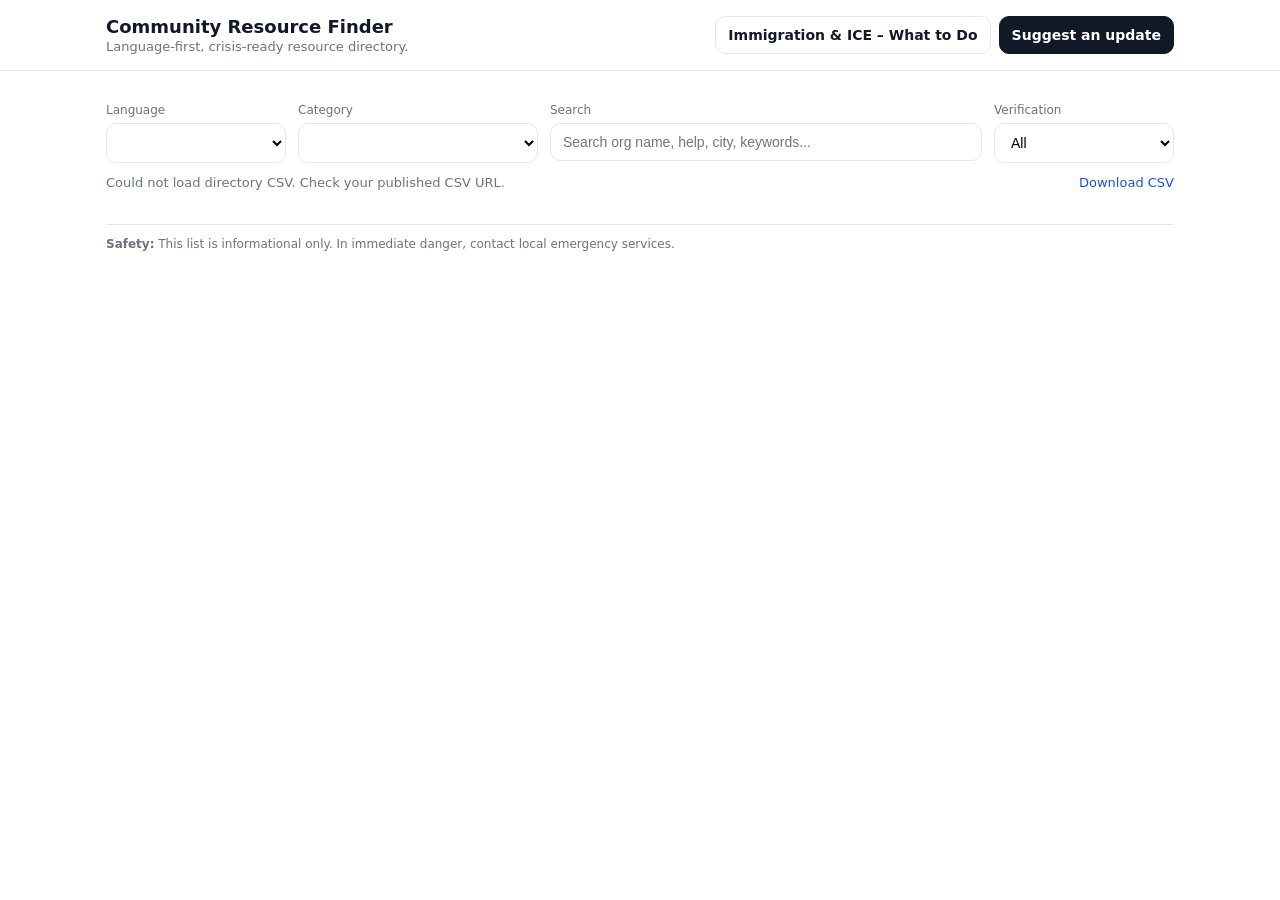
<file: index.html>
<!doctype html>
<html lang="en">
<head>
  <meta charset="utf-8" />
  <meta name="viewport" content="width=device-width,initial-scale=1" />
  <title>Community Resource Finder</title>
  <link rel="stylesheet" href="styles.css" />
</head>
<body>
  <header class="site-header">
    <div class="container">
      <div class="brand">
        <div class="brand-title">Community Resource Finder</div>
        <div class="brand-subtitle">Language-first, crisis-ready resource directory.</div>
      </div>

      <div class="header-actions">
        <a class="button button-outline" id="iceGuidanceLink" href="ice.html">Immigration & ICE – What to Do</a>
        <a class="button" id="submitUpdateLink" href="#" target="_blank" rel="noopener">Suggest an update</a>
      </div>
    </div>
  </header>

  <main class="container">
    <section class="controls">
      <div class="control">
        <label for="languageSelect">Language</label>
        <select id="languageSelect"></select>
      </div>

      <div class="control">
        <label for="categorySelect">Category</label>
        <select id="categorySelect"></select>
      </div>

      <div class="control control-grow">
        <label for="searchInput">Search</label>
        <input id="searchInput" type="search" placeholder="Search org name, help, city, keywords..." />
      </div>

      <div class="control">
        <label for="verifiedSelect">Verification</label>
        <select id="verifiedSelect">
          <option value="all">All</option>
          <option value="verified">Verified</option>
          <option value="needs_review">Needs review</option>
          <option value="new">Newly added</option>
        </select>
      </div>
    </section>

    <section class="meta">
      <div id="statusLine" class="status-line">Loading…</div>
      <div class="meta-right">
        <a id="downloadCsvLink" href="#" target="_blank" rel="noopener">Download CSV</a>
      </div>
    </section>

    <section id="cards" class="cards"></section>

    <footer class="footer">
      <div class="footer-inner">
        <div><strong>Safety:</strong> This list is informational only. In immediate danger, contact local emergency services.</div>
        <div id="lastUpdated"></div>
      </div>
    </footer>
  </main>

  <script src="scripts/config.js"></script>
  <script src="scripts/app.js"></script>
</body>
</html>
</file>
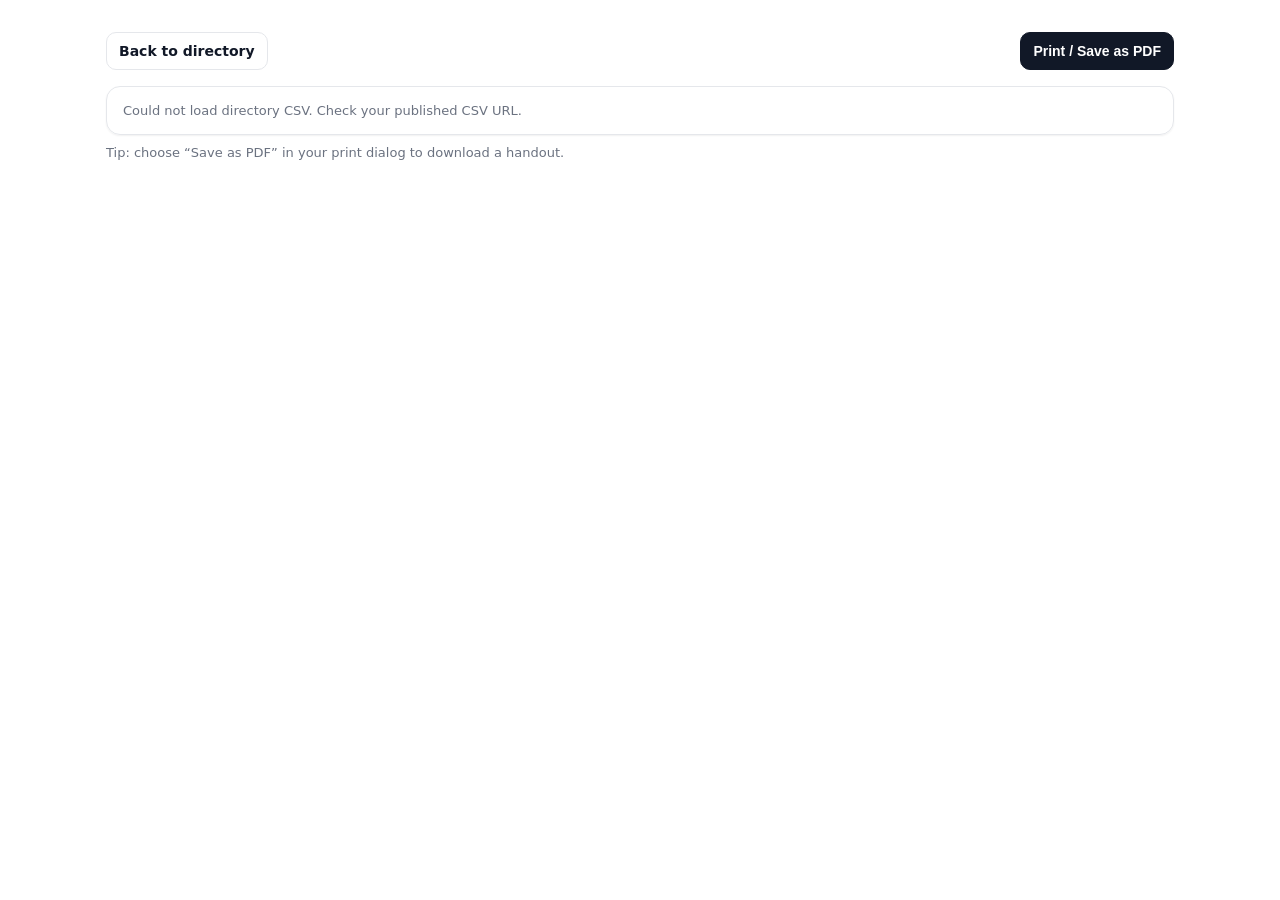
<file: handout.html>
<!doctype html>
<html lang="en">
<head>
  <meta charset="utf-8" />
  <meta name="viewport" content="width=device-width,initial-scale=1" />
  <title>Resource Handout</title>
  <link rel="stylesheet" href="styles.css" />
</head>
<body class="handout">
  <main class="container">
    <div class="handout-actions no-print">
      <a class="button button-outline" href="index.html">Back to directory</a>
      <button class="button" onclick="window.print()">Print / Save as PDF</button>
    </div>

    <article id="handoutCard" class="handout-card">
      <div class="skeleton">Loading…</div>
    </article>

    <div class="no-print handout-note">
      Tip: choose “Save as PDF” in your print dialog to download a handout.
    </div>
  </main>

  <script src="scripts/config.js"></script>
  <script src="scripts/app.js"></script>
</body>
</html>
</file>
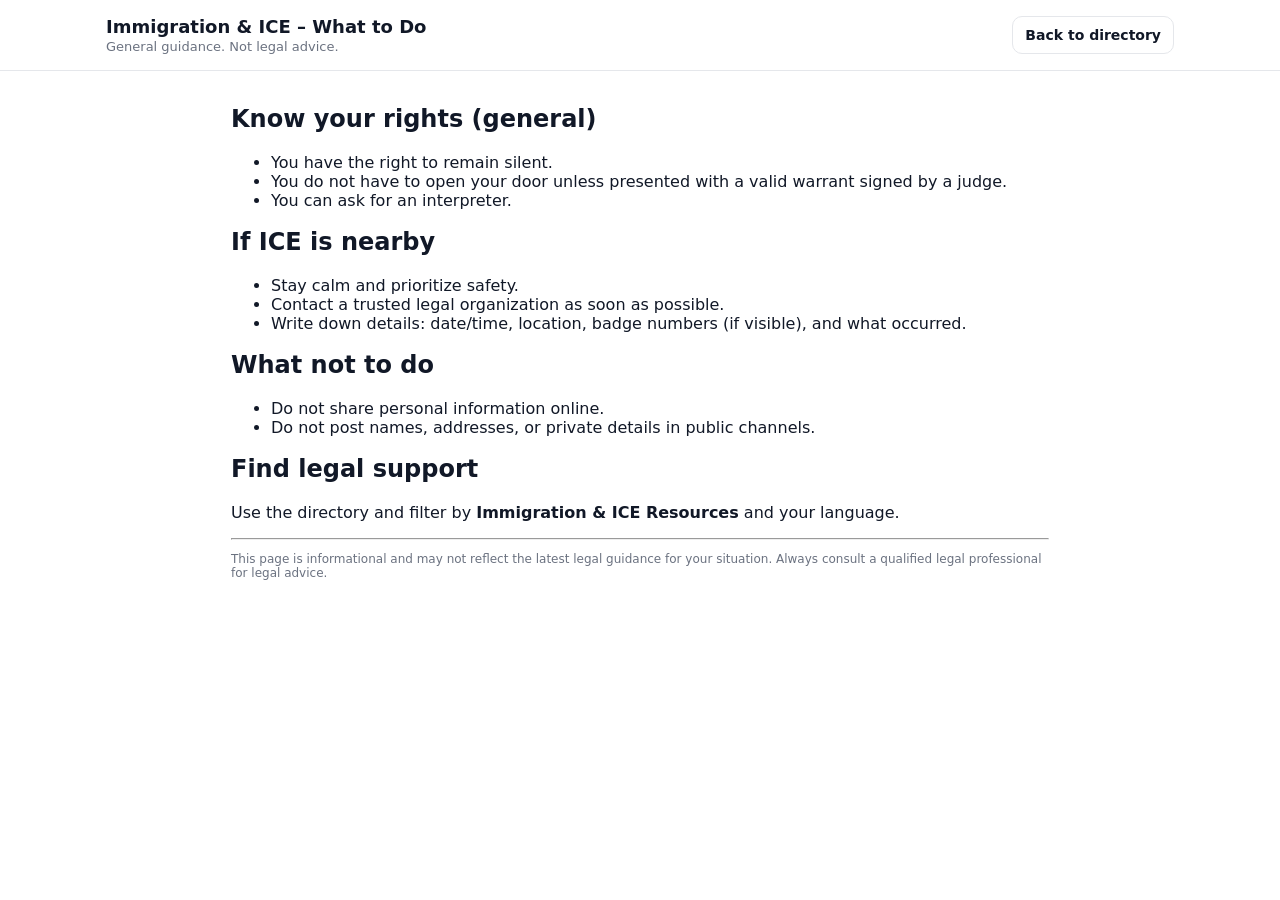
<file: ice.html>
<!doctype html>
<html lang="en">
<head>
  <meta charset="utf-8" />
  <meta name="viewport" content="width=device-width,initial-scale=1" />
  <title>Immigration & ICE – What to Do</title>
  <link rel="stylesheet" href="styles.css" />
</head>
<body>
  <header class="site-header">
    <div class="container">
      <div class="brand">
        <div class="brand-title">Immigration & ICE – What to Do</div>
        <div class="brand-subtitle">General guidance. Not legal advice.</div>
      </div>
      <div class="header-actions">
        <a class="button button-outline" href="index.html">Back to directory</a>
      </div>
    </div>
  </header>

  <main class="container prose">
    <h2>Know your rights (general)</h2>
    <ul>
      <li>You have the right to remain silent.</li>
      <li>You do not have to open your door unless presented with a valid warrant signed by a judge.</li>
      <li>You can ask for an interpreter.</li>
    </ul>

    <h2>If ICE is nearby</h2>
    <ul>
      <li>Stay calm and prioritize safety.</li>
      <li>Contact a trusted legal organization as soon as possible.</li>
      <li>Write down details: date/time, location, badge numbers (if visible), and what occurred.</li>
    </ul>

    <h2>What not to do</h2>
    <ul>
      <li>Do not share personal information online.</li>
      <li>Do not post names, addresses, or private details in public channels.</li>
    </ul>

    <h2>Find legal support</h2>
    <p>Use the directory and filter by <strong>Immigration & ICE Resources</strong> and your language.</p>

    <hr />
    <p class="small">
      This page is informational and may not reflect the latest legal guidance for your situation.
      Always consult a qualified legal professional for legal advice.
    </p>
  </main>
</body>
</html>
</file>
<file: styles.css>
/* Simple, calm, print-friendly styling */
:root {
  --bg: #ffffff;
  --text: #111827;
  --muted: #6b7280;
  --border: #e5e7eb;
  --card: #ffffff;
  --chip: #f3f4f6;
  --chipText: #111827;
  --btn: #111827;
  --btnText: #ffffff;
  --btnOutlineText: #111827;
  --btnOutlineBg: #ffffff;
  --shadow: 0 1px 2px rgba(0,0,0,.06);
}

* { box-sizing: border-box; }
html, body { margin: 0; padding: 0; background: var(--bg); color: var(--text); font-family: system-ui, -apple-system, Segoe UI, Roboto, Arial, sans-serif; }
a { color: #1d4ed8; text-decoration: none; }
a:hover { text-decoration: underline; }
.container { max-width: 1100px; margin: 0 auto; padding: 16px; }

.site-header { border-bottom: 1px solid var(--border); background: #fff; position: sticky; top: 0; z-index: 5; }
.site-header .container { display: flex; gap: 12px; align-items: center; justify-content: space-between; }
.brand-title { font-weight: 700; font-size: 18px; }
.brand-subtitle { color: var(--muted); font-size: 13px; margin-top: 2px; }

.header-actions { display: flex; gap: 8px; flex-wrap: wrap; justify-content: flex-end; }

.button {
  display: inline-flex; align-items: center; justify-content: center;
  padding: 10px 12px; border-radius: 10px;
  background: var(--btn); color: var(--btnText); border: 1px solid var(--btn);
  font-weight: 600; font-size: 14px;
}
.button:hover { text-decoration: none; filter: brightness(0.95); }
.button-outline { background: var(--btnOutlineBg); color: var(--btnOutlineText); border: 1px solid var(--border); }

.controls {
  display: grid;
  grid-template-columns: 180px 240px 1fr 180px;
  gap: 12px;
  margin-top: 16px;
}
.control label { display: block; font-size: 12px; color: var(--muted); margin-bottom: 6px; }
.control select, .control input {
  width: 100%; padding: 10px 12px; border-radius: 10px;
  border: 1px solid var(--border); background: #fff; font-size: 14px;
}
.control-grow { min-width: 240px; }

.meta { display: flex; justify-content: space-between; align-items: center; margin-top: 12px; }
.status-line { color: var(--muted); font-size: 13px; }
.meta-right { font-size: 13px; color: var(--muted); }

.cards { display: grid; grid-template-columns: repeat(3, minmax(0, 1fr)); gap: 12px; margin-top: 16px; }
.card {
  border: 1px solid var(--border); border-radius: 14px; background: var(--card); box-shadow: var(--shadow);
  padding: 14px;
  display: flex; flex-direction: column; gap: 10px;
}
.card-top { display: flex; flex-direction: column; gap: 6px; }
.card-title { font-weight: 800; font-size: 16px; line-height: 1.2; }
.card-help { color: var(--muted); font-size: 13px; }
.chips { display: flex; gap: 6px; flex-wrap: wrap; }
.chip { background: var(--chip); color: var(--chipText); border-radius: 999px; padding: 6px 10px; font-size: 12px; }
.row { display: flex; gap: 10px; flex-wrap: wrap; font-size: 13px; }
.row strong { font-weight: 700; }
.card-desc { font-size: 14px; line-height: 1.4; }
.card-actions { display: flex; gap: 8px; flex-wrap: wrap; margin-top: auto; }
.small-link { font-size: 13px; }

.footer { border-top: 1px solid var(--border); margin-top: 18px; padding-top: 12px; color: var(--muted); font-size: 12px; }
.footer-inner { display: flex; justify-content: space-between; gap: 12px; flex-wrap: wrap; }

.prose { max-width: 850px; }
.prose h2 { margin-top: 18px; }
.prose .small { color: var(--muted); font-size: 12px; }

/* Handout */
body.handout .site-header { position: static; }
.handout-card { border: 1px solid var(--border); border-radius: 14px; padding: 16px; box-shadow: var(--shadow); }
.handout-actions { display: flex; justify-content: space-between; gap: 10px; margin: 16px 0; flex-wrap: wrap; }
.handout-note { margin-top: 10px; color: var(--muted); font-size: 13px; }
.skeleton { color: var(--muted); }

/* Responsive */
@media (max-width: 980px) {
  .controls { grid-template-columns: 1fr 1fr; }
  .cards { grid-template-columns: repeat(2, minmax(0, 1fr)); }
}
@media (max-width: 620px) {
  .controls { grid-template-columns: 1fr; }
  .cards { grid-template-columns: 1fr; }
}

/* Print */
@media print {
  .no-print { display: none !important; }
  body { background: #fff; }
  .container { max-width: none; padding: 0; }
  .handout-card { border: none; box-shadow: none; }
}
</file>
